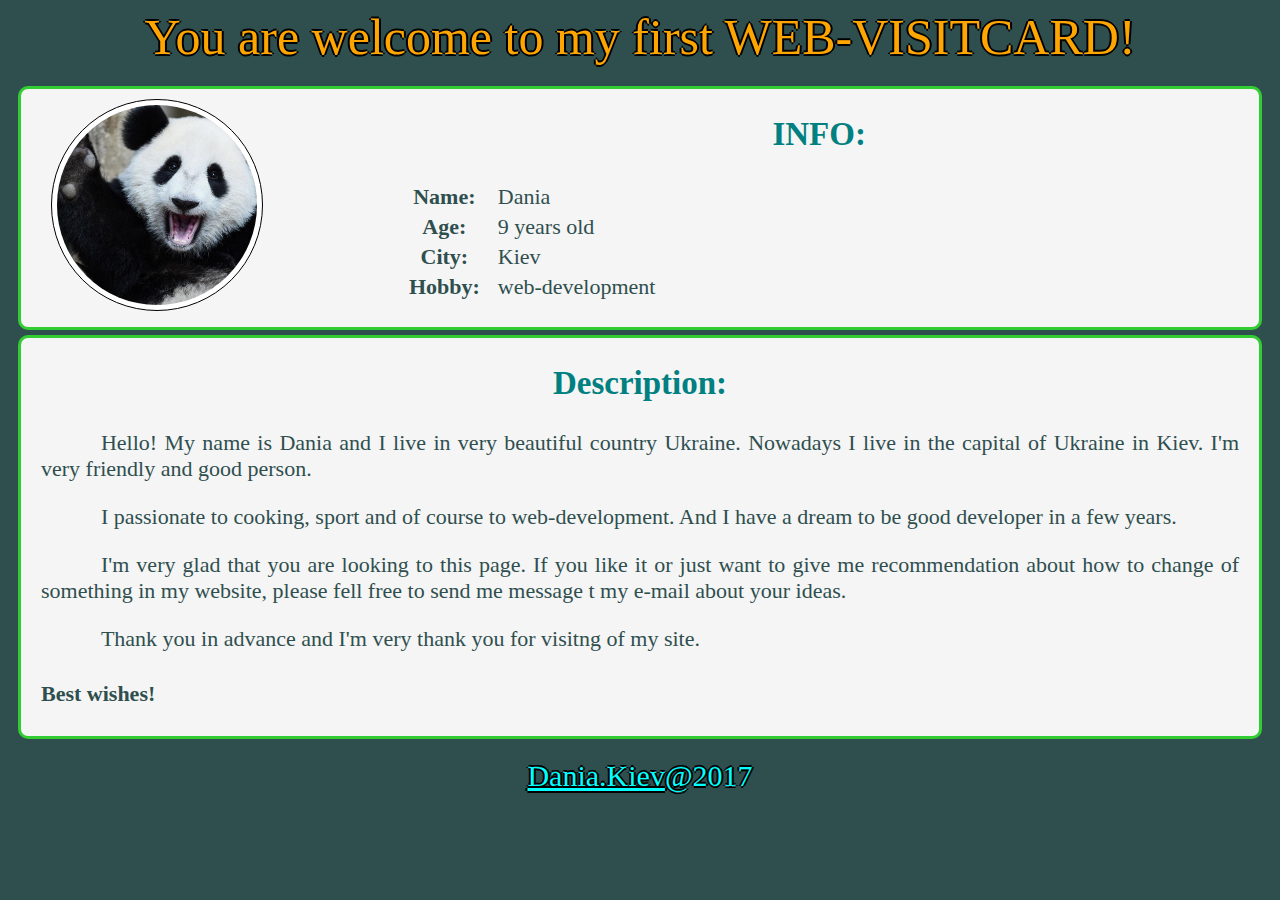
<file: index.html>
<!DOCTYPE html>
<html>
  <head>
    <meta charset="utf-8">
    <title>Сайт визитка</title>
    <link href="hello.css" type="text/css" rel="stylesheet">
  </head>
  <body>
    <!-- Firts block (for HEAD) -->
    <div class="shadow-text" id="header">
      You are welcome to my first WEB-VISITCARD!
    </div>

    <!-- Second BLOCK (for image and INFO) -->
    <div class="block">
      <div id="picture_block">
        <img src="images/new_panda.jpg" alt="This is image of happy panda."/>
      </div>
      <div id="list_block">
        <h2>INFO:</h2>
        <table>
          <tr>
            <th>Name:</th>
            <td>Dania</td>
          </tr>
          <tr>
            <th>Age:</th>
            <td>9 years old</td>
          </tr>
          <tr>
            <th>City:</th>
            <td>Kiev</td>
          </tr>
          <tr>
            <th>Hobby:</th>
            <td>web-development</td>
          </tr>
        </table>
      </div>
    </div>

    <!-- Third BLOCK (for description) -->
    <div class="block">
      <h2>Description:</h2>
      <p>Hello! My name is Dania and I live in very beautiful country Ukraine. Nowadays I live in the capital of Ukraine in Kiev. I'm very friendly and good person.</p>
      <p>I passionate to cooking, sport and of course to web-development. And I have a dream to be good developer in a few years.</p>
      <p>I'm very glad that you are looking to this page. If you like it or just want to give me recommendation about how to change of something in my website, please fell free to send me message t my e-mail about your ideas.</p>
      <p>Thank you in advance and I'm very thank you for visitng of my site.</p>
      <h4>Best wishes!</h4>
    </div>

    <!-- Forth BLOCK (footer) -->
    <div class="shadow-text" id="footer">
      <u>Dania.Kiev</u>@2017
    </div>

  </body>
</html>
</file>
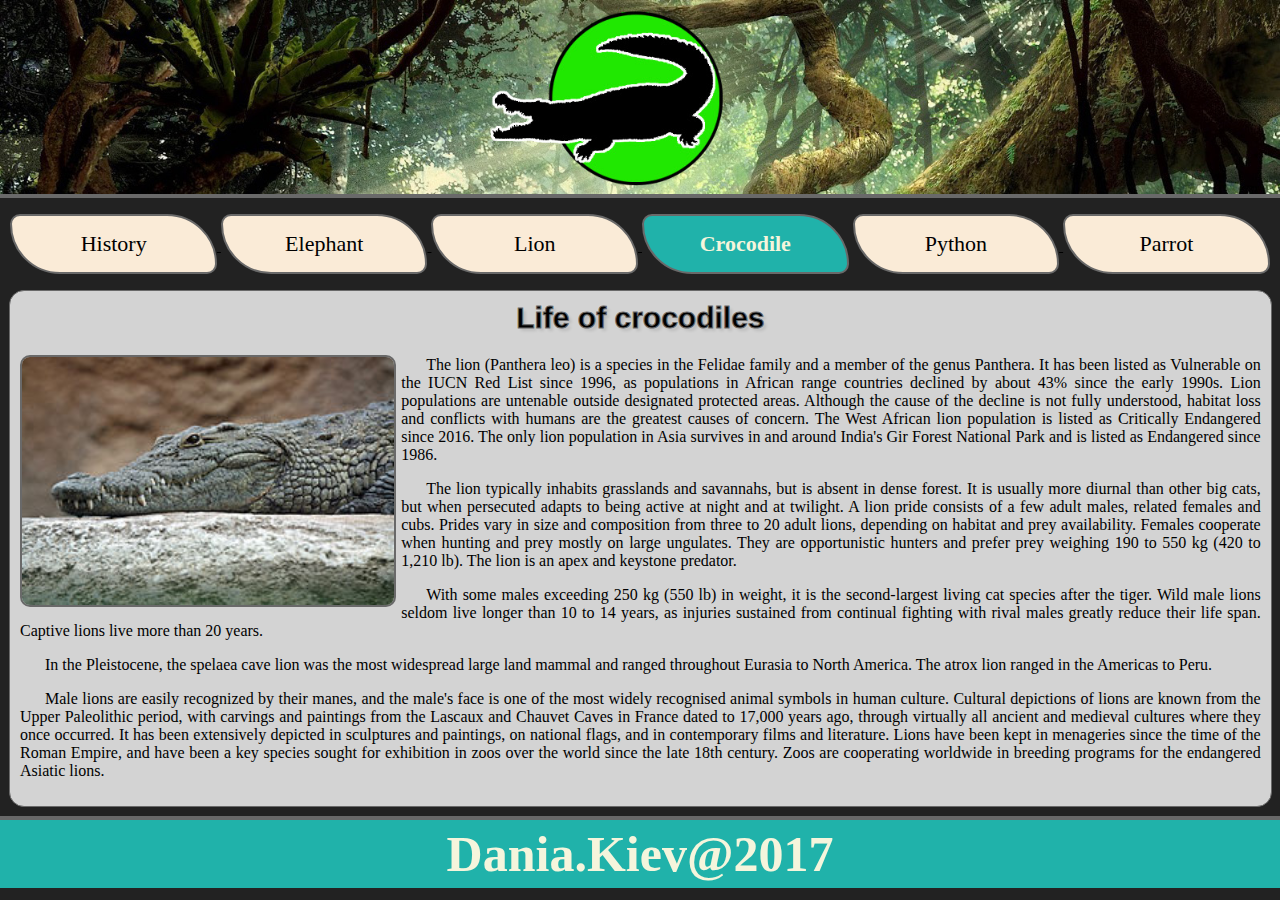
<file: crocodile.html>
<!DOCTYPE html>
<html>
  <head>
    <meta charset="utf-8">
    <title>Life of JUNGLE</title>
    <link href="css/style.css" href="text/css" rel="stylesheet">
  </head>
  <body>

    <div>
      <img src="images/crocodile.jpg" alt="Jungle header image." class="header">
    </div>

    <div class="navigation content_wrapper">
      <a href="/index.html">
        <div class="but_block">
          History
        </div>
      </a>
      <a>
       <a href="elephant.html">
      <div class="but_block">
        Elephant
      </div>
      </a>
      <a href="lion.html">
        <div class="but_block">
          Lion
        </div>
      </a>
        <div class="but_block  but_active">
          Crocodile
        </div>
      <a href="python.html">
        <div class="but_block">
          Python
        </div>
      </a>
      <a href="parrot.html">
        <div class="but_block">
          Parrot
        </div>
      </a>
    </div>

    <div class="content_wrapper">
      <div class="content_block content_big_block">
        <div class="content_header">Life of crocodiles</div>
        <img src="images/crocodile_pic.jpg" class="content_img">
        <p>The lion (Panthera leo) is a species in the Felidae family and a member of the genus Panthera. It has been listed as Vulnerable on the IUCN Red List since 1996, as populations in African range countries declined by about 43% since the early 1990s. Lion populations are untenable outside designated protected areas. Although the cause of the decline is not fully understood, habitat loss and conflicts with humans are the greatest causes of concern. The West African lion population is listed as Critically Endangered since 2016. The only lion population in Asia survives in and around India's Gir Forest National Park and is listed as Endangered since 1986.</p>
        <p>The lion typically inhabits grasslands and savannahs, but is absent in dense forest. It is usually more diurnal than other big cats, but when persecuted adapts to being active at night and at twilight. A lion pride consists of a few adult males, related females and cubs. Prides vary in size and composition from three to 20 adult lions, depending on habitat and prey availability. Females cooperate when hunting and prey mostly on large ungulates. They are opportunistic hunters and prefer prey weighing 190 to 550 kg (420 to 1,210 lb). The lion is an apex and keystone predator.</p>
        <p>With some males exceeding 250 kg (550 lb) in weight, it is the second-largest living cat species after the tiger. Wild male lions seldom live longer than 10 to 14 years, as injuries sustained from continual fighting with rival males greatly reduce their life span. Captive lions live more than 20 years.</p>
        <p>In the Pleistocene, the spelaea cave lion was the most widespread large land mammal and ranged throughout Eurasia to North America. The atrox lion ranged in the Americas to Peru.</p>
        <p>Male lions are easily recognized by their manes, and the male's face is one of the most widely recognised animal symbols in human culture. Cultural depictions of lions are known from the Upper Paleolithic period, with carvings and paintings from the Lascaux and Chauvet Caves in France dated to 17,000 years ago, through virtually all ancient and medieval cultures where they once occurred. It has been extensively depicted in sculptures and paintings, on national flags, and in contemporary films and literature. Lions have been kept in menageries since the time of the Roman Empire, and have been a key species sought for exhibition in zoos over the world since the late 18th century. Zoos are cooperating worldwide in breeding programs for the endangered Asiatic lions.</p>
      </div>
    </div>

    <div class="footer_wrapper">
      Dania.Kiev@2017
    </div>

  </body>
</html>
</file>
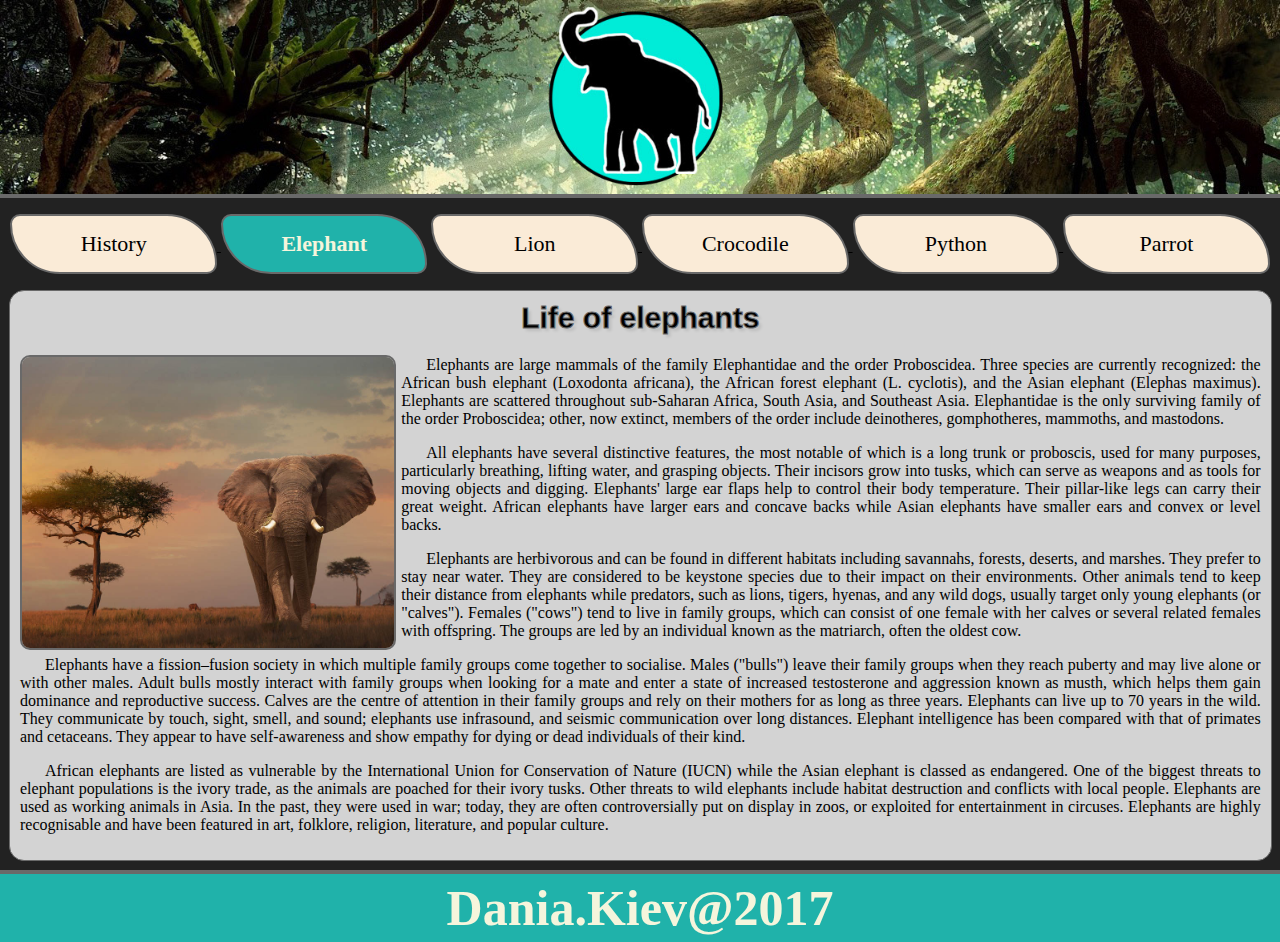
<file: elephant.html>
<!DOCTYPE html>
<html>
  <head>
    <meta charset="utf-8">
    <title>Life of JUNGLE</title>
    <link href="css/style.css" href="text/css" rel="stylesheet">
  </head>
  <body>

    <div>
      <img src="images/elephant.jpg" alt="Jungle header image." class="header">
    </div>

    <div class="navigation content_wrapper">
      <a href="/index.html">
        <div class="but_block">
          History
        </div>
      </a>
      <div class="but_block but_active">
        Elephant
      </div>
      <a href="lion.html">
        <div class="but_block">
          Lion
        </div>
      </a>
      <a href="crocodile.html">
        <div class="but_block">
          Crocodile
        </div>
      </a>
      <a href="python.html">
        <div class="but_block">
          Python
        </div>
      </a>
      <a href="parrot.html">
        <div class="but_block">
          Parrot
        </div>
      </a>
    </div>

    <div class="content_wrapper">
      <div class="content_block content_big_block">
        <div class="content_header">Life of elephants</div>
        <img src="images/elephant_pic.jpg" class="content_img">
      <p>Elephants are large mammals of the family Elephantidae and the order Proboscidea. Three species are currently recognized: the African bush elephant (Loxodonta africana), the African forest elephant (L. cyclotis), and the Asian elephant (Elephas maximus). Elephants are scattered throughout sub-Saharan Africa, South Asia, and Southeast Asia. Elephantidae is the only surviving family of the order Proboscidea; other, now extinct, members of the order include deinotheres, gomphotheres, mammoths, and mastodons.</p>

  <p>All elephants have several distinctive features, the most notable of which is a long trunk or proboscis, used for many purposes, particularly breathing, lifting water, and grasping objects. Their incisors grow into tusks, which can serve as weapons and as tools for moving objects and digging. Elephants' large ear flaps help to control their body temperature. Their pillar-like legs can carry their great weight. African elephants have larger ears and concave backs while Asian elephants have smaller ears and convex or level backs.</p>

  <p>Elephants are herbivorous and can be found in different habitats including savannahs, forests, deserts, and marshes. They prefer to stay near water. They are considered to be keystone species due to their impact on their environments. Other animals tend to keep their distance from elephants while predators, such as lions, tigers, hyenas, and any wild dogs, usually target only young elephants (or "calves"). Females ("cows") tend to live in family groups, which can consist of one female with her calves or several related females with offspring. The groups are led by an individual known as the matriarch, often the oldest cow.</p>

  <p>Elephants have a fission–fusion society in which multiple family groups come together to socialise. Males ("bulls") leave their family groups when they reach puberty and may live alone or with other males. Adult bulls mostly interact with family groups when looking for a mate and enter a state of increased testosterone and aggression known as musth, which helps them gain dominance and reproductive success. Calves are the centre of attention in their family groups and rely on their mothers for as long as three years. Elephants can live up to 70 years in the wild. They communicate by touch, sight, smell, and sound; elephants use infrasound, and seismic communication over long distances. Elephant intelligence has been compared with that of primates and cetaceans. They appear to have self-awareness and show empathy for dying or dead individuals of their kind.</p>

  <p>African elephants are listed as vulnerable by the International Union for Conservation of Nature (IUCN) while the Asian elephant is classed as endangered. One of the biggest threats to elephant populations is the ivory trade, as the animals are poached for their ivory tusks. Other threats to wild elephants include habitat destruction and conflicts with local people. Elephants are used as working animals in Asia. In the past, they were used in war; today, they are often controversially put on display in zoos, or exploited for entertainment in circuses. Elephants are highly recognisable and have been featured in art, folklore, religion, literature, and popular culture.</p>
      </div>
    </div>

    <div class="footer_wrapper">
      Dania.Kiev@2017
    </div>

  </body>
</html>
</file>
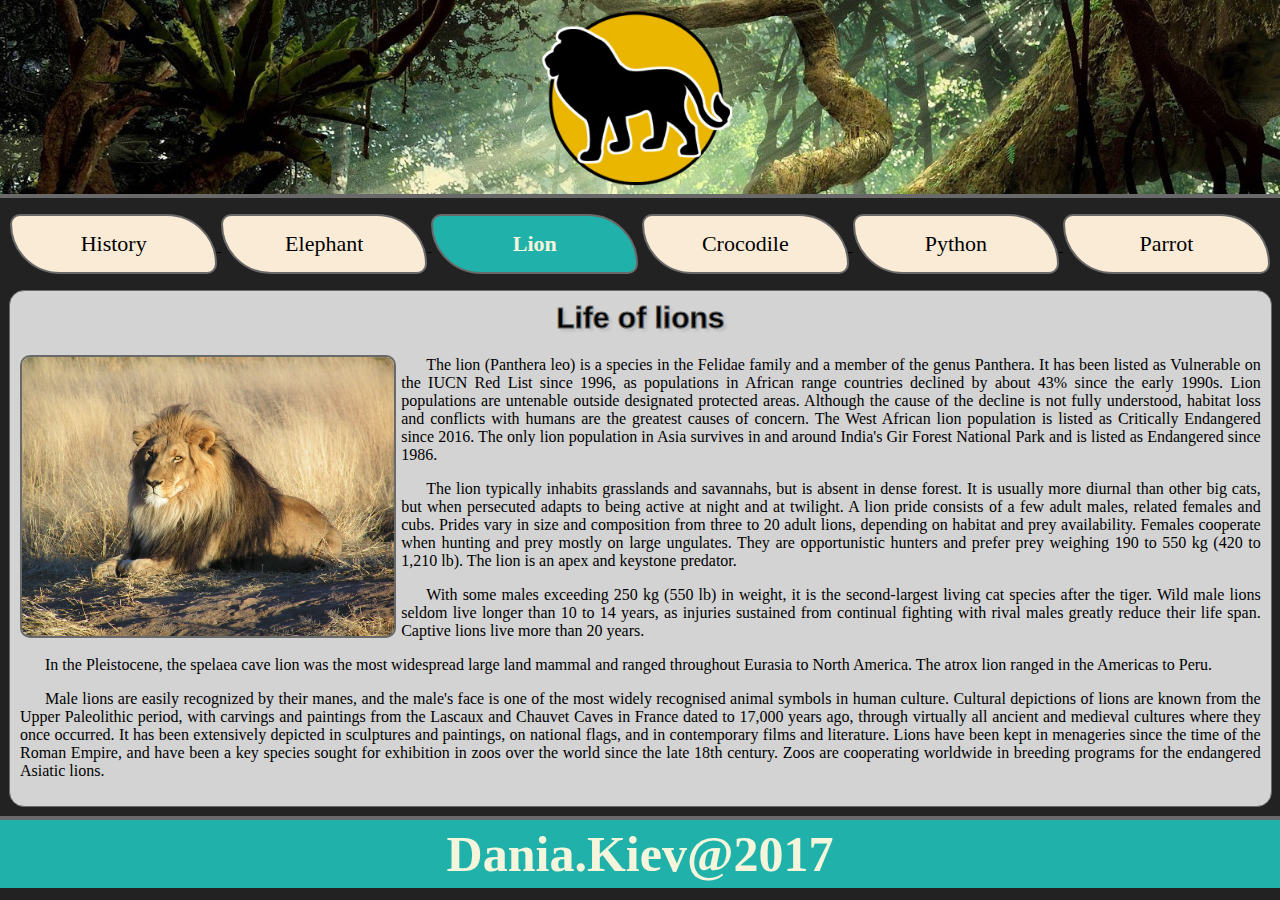
<file: lion.html>
<!DOCTYPE html>
<html>
  <head>
    <meta charset="utf-8">
    <title>Life of JUNGLE</title>
    <link href="css/style.css" href="text/css" rel="stylesheet">
  </head>
  <body>

    <div>
      <img src="images/lion.jpg" alt="Jungle header image." class="header">
    </div>

    <div class="navigation content_wrapper">
      <a href="/index.html">
        <div class="but_block">
          History
        </div>
      </a>
      <a href="elephant.html">
        <div class="but_block">
          Elephant
        </div>
      </a>
      <div class="but_block but_active">
        Lion
      </div>
      <a href="crocodile.html">
        <div class="but_block">
          Crocodile
        </div>
      </a>
      <a href="python.html">
        <div class="but_block">
          Python
        </div>
      </a>
      <a href="parrot.html">
        <div class="but_block">
          Parrot
        </div>
      </a>
    </div>

    <div class="content_wrapper">
      <div class="content_block content_big_block">
        <div class="content_header">Life of lions</div>
        <img src="images/lion_pic.jpg" class="content_img">
        <p>The lion (Panthera leo) is a species in the Felidae family and a member of the genus Panthera. It has been listed as Vulnerable on the IUCN Red List since 1996, as populations in African range countries declined by about 43% since the early 1990s. Lion populations are untenable outside designated protected areas. Although the cause of the decline is not fully understood, habitat loss and conflicts with humans are the greatest causes of concern. The West African lion population is listed as Critically Endangered since 2016. The only lion population in Asia survives in and around India's Gir Forest National Park and is listed as Endangered since 1986.</p>
        <p>The lion typically inhabits grasslands and savannahs, but is absent in dense forest. It is usually more diurnal than other big cats, but when persecuted adapts to being active at night and at twilight. A lion pride consists of a few adult males, related females and cubs. Prides vary in size and composition from three to 20 adult lions, depending on habitat and prey availability. Females cooperate when hunting and prey mostly on large ungulates. They are opportunistic hunters and prefer prey weighing 190 to 550 kg (420 to 1,210 lb). The lion is an apex and keystone predator.</p>
        <p>With some males exceeding 250 kg (550 lb) in weight, it is the second-largest living cat species after the tiger. Wild male lions seldom live longer than 10 to 14 years, as injuries sustained from continual fighting with rival males greatly reduce their life span. Captive lions live more than 20 years.</p>
        <p>In the Pleistocene, the spelaea cave lion was the most widespread large land mammal and ranged throughout Eurasia to North America. The atrox lion ranged in the Americas to Peru.</p>
        <p>Male lions are easily recognized by their manes, and the male's face is one of the most widely recognised animal symbols in human culture. Cultural depictions of lions are known from the Upper Paleolithic period, with carvings and paintings from the Lascaux and Chauvet Caves in France dated to 17,000 years ago, through virtually all ancient and medieval cultures where they once occurred. It has been extensively depicted in sculptures and paintings, on national flags, and in contemporary films and literature. Lions have been kept in menageries since the time of the Roman Empire, and have been a key species sought for exhibition in zoos over the world since the late 18th century. Zoos are cooperating worldwide in breeding programs for the endangered Asiatic lions.</p>
      </div>
    </div>

    <div class="footer_wrapper">
      Dania.Kiev@2017
    </div>

  </body>
</html>
</file>
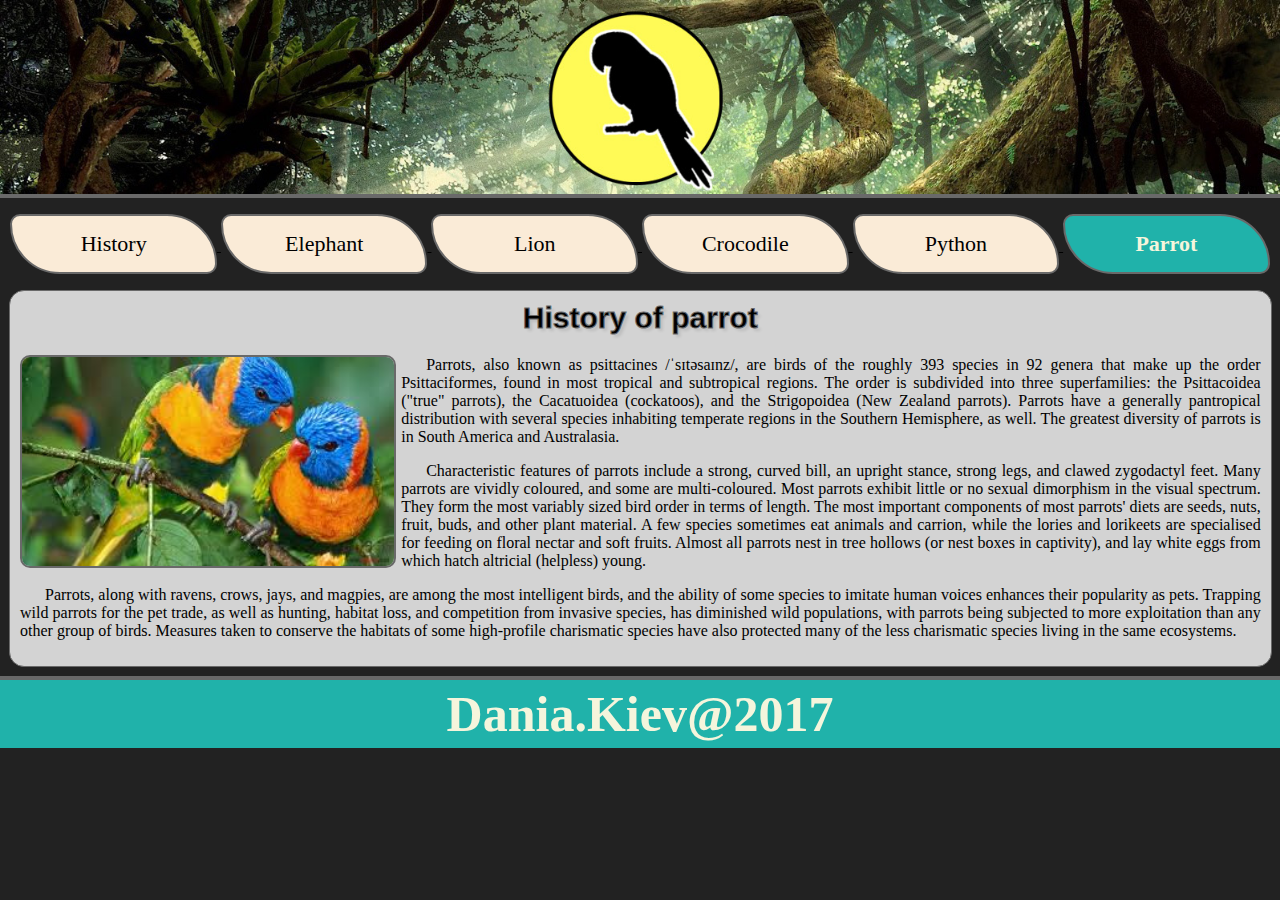
<file: parrot.html>
<!DOCTYPE html>
<html>
  <head>
    <meta charset="utf-8">
    <title>Life of JUNGLE</title>
    <link href="css/style.css" href="text/css" rel="stylesheet">
  </head>
  <body>

    <div>
      <img src="images/parrot.jpg" alt="Jungle header image." class="header">
    </div>

    <div class="navigation content_wrapper">
      <a href="/index.html">
        <div class="but_block">
          History
        </div>
      </a>
      <a href="elephant.html">
        <div class="but_block">
          Elephant
        </div>
      </a>
      <a href="lion.html">
        <div class="but_block">
          Lion
        </div>
      </a>
      <a href="crocodile.html">
        <div class="but_block">
          Crocodile
        </div>
      </a>
      <a href="python.html">
        <div class="but_block">
          Python
        </div>
      </a>
      <div class="but_block but_active">
        Parrot
      </div>
    </div>

    <div class="content_wrapper">
      <div class="content_block content_big_block">
        <div class="content_header">History of parrot</div>
        <img src="images/parrot_pic.jpg" class="content_img">
        <p>Parrots, also known as psittacines /ˈsɪtəsaɪnz/, are birds of the roughly 393 species in 92 genera that make up the order Psittaciformes, found in most tropical and subtropical regions. The order is subdivided into three superfamilies: the Psittacoidea ("true" parrots), the Cacatuoidea (cockatoos), and the Strigopoidea (New Zealand parrots). Parrots have a generally pantropical distribution with several species inhabiting temperate regions in the Southern Hemisphere, as well. The greatest diversity of parrots is in South America and Australasia.</p>
        <p>Characteristic features of parrots include a strong, curved bill, an upright stance, strong legs, and clawed zygodactyl feet. Many parrots are vividly coloured, and some are multi-coloured. Most parrots exhibit little or no sexual dimorphism in the visual spectrum. They form the most variably sized bird order in terms of length. The most important components of most parrots' diets are seeds, nuts, fruit, buds, and other plant material. A few species sometimes eat animals and carrion, while the lories and lorikeets are specialised for feeding on floral nectar and soft fruits. Almost all parrots nest in tree hollows (or nest boxes in captivity), and lay white eggs from which hatch altricial (helpless) young.</p>
        <p>Parrots, along with ravens, crows, jays, and magpies, are among the most intelligent birds, and the ability of some species to imitate human voices enhances their popularity as pets. Trapping wild parrots for the pet trade, as well as hunting, habitat loss, and competition from invasive species, has diminished wild populations, with parrots being subjected to more exploitation than any other group of birds. Measures taken to conserve the habitats of some high-profile charismatic species have also protected many of the less charismatic species living in the same ecosystems.</p>
      </div>
    </div>

    <div class="footer_wrapper">
      Dania.Kiev@2017
    </div>

  </body>
</html>
</file>
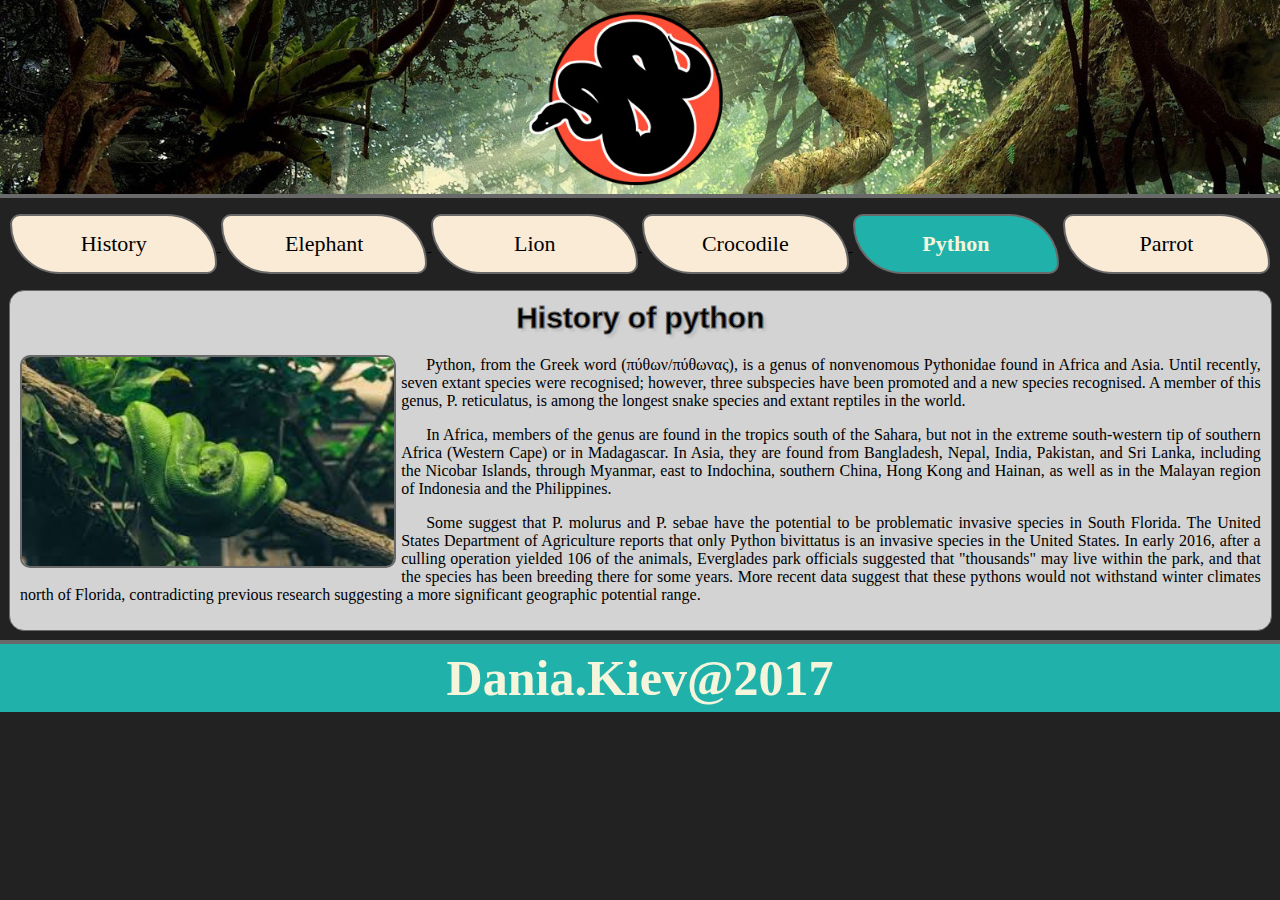
<file: python.html>
<!DOCTYPE html>
<html>
  <head>
    <meta charset="utf-8">
    <title>Life of JUNGLE</title>
    <link href="css/style.css" href="text/css" rel="stylesheet">
  </head>
  <body>

    <div>
      <img src="images/python.jpg" alt="Jungle header image." class="header">
    </div>

    <div class="navigation content_wrapper">
      <a href="/index.html">
        <div class="but_block">
          History
        </div>
      </a>
      <a href="elephant.html">
      <div class="but_block ">
        Elephant
      </div>
      </a>
      <a href="lion.html">
        <div class="but_block">
          Lion
        </div>
      </a>
      <a href="crocodile.html">
        <div class="but_block">
          Crocodile
        </div>
      </a>
      <div class="but_block but_active">
        Python
      </div>
      <a href="parrot.html">
        <div class="but_block">
          Parrot
        </div>
      </a>
    </div>

    <div class="content_wrapper">
      <div class="content_block content_big_block">
        <div class="content_header">History of python</div>
        <img src="images/python_pic.jpg" class="content_img">
        <p>Python, from the Greek word (πύθων/πύθωνας), is a genus of nonvenomous Pythonidae found in Africa and Asia. Until recently, seven extant species were recognised; however, three subspecies have been promoted and a new species recognised. A member of this genus, P. reticulatus, is among the longest snake species and extant reptiles in the world.</p>
        <p>In Africa, members of the genus are found in the tropics south of the Sahara, but not in the extreme south-western tip of southern Africa (Western Cape) or in Madagascar. In Asia, they are found from Bangladesh, Nepal, India, Pakistan, and Sri Lanka, including the Nicobar Islands, through Myanmar, east to Indochina, southern China, Hong Kong and Hainan, as well as in the Malayan region of Indonesia and the Philippines.</p>
        <p>Some suggest that P. molurus and P. sebae have the potential to be problematic invasive species in South Florida. The United States Department of Agriculture reports that only Python bivittatus is an invasive species in the United States. In early 2016, after a culling operation yielded 106 of the animals, Everglades park officials suggested that "thousands" may live within the park, and that the species has been breeding there for some years. More recent data suggest that these pythons would not withstand winter climates north of Florida, contradicting previous research suggesting a more significant geographic potential range.</p>
      </div>
    </div>

    <div class="footer_wrapper">
      Dania.Kiev@2017
    </div>

  </body>
</html>
</file>
<file: hello.css>
body {
  background-color: darkslategrey;
  color: darkslategrey;
}
.block {
  background-color: whitesmoke;
  border-radius:10px;
  border: limegreen solid 3px;
  margin: 5px 10px;
  padding: 0 20px;
  font-size: 22px;
}
.block p {
  text-align: justify;
  text-indent: 5%;
}
#picture_block {
  width: 30%;
  display: inline-block;
  vertical-align:top;
}
#list_block {
  display: inline-block;
  vertical-align:top;
  width: 69%;
}
#header {
  color: orange;
  font-size: 50px;
  text-align: center;
  padding-bottom: 15px;
}
#footer{
  color: aqua;
  font-size: 30px;
  text-align: center;
  padding: 15px 0;
}
.shadow-text {
  text-shadow: -2px 0 black, 0 2px black, 2px 0 black, 0 -2px black;
}
h2 {
  text-align: center;
  color: teal;
}
table td{
  padding-left: 15px;
}
img {
  background-color: white;
  border: black 1px solid;
  border-radius: 50%;
  margin: 10px 50px 10px 10px;
  padding: 5px;
  width: 200px;
}
</file>
